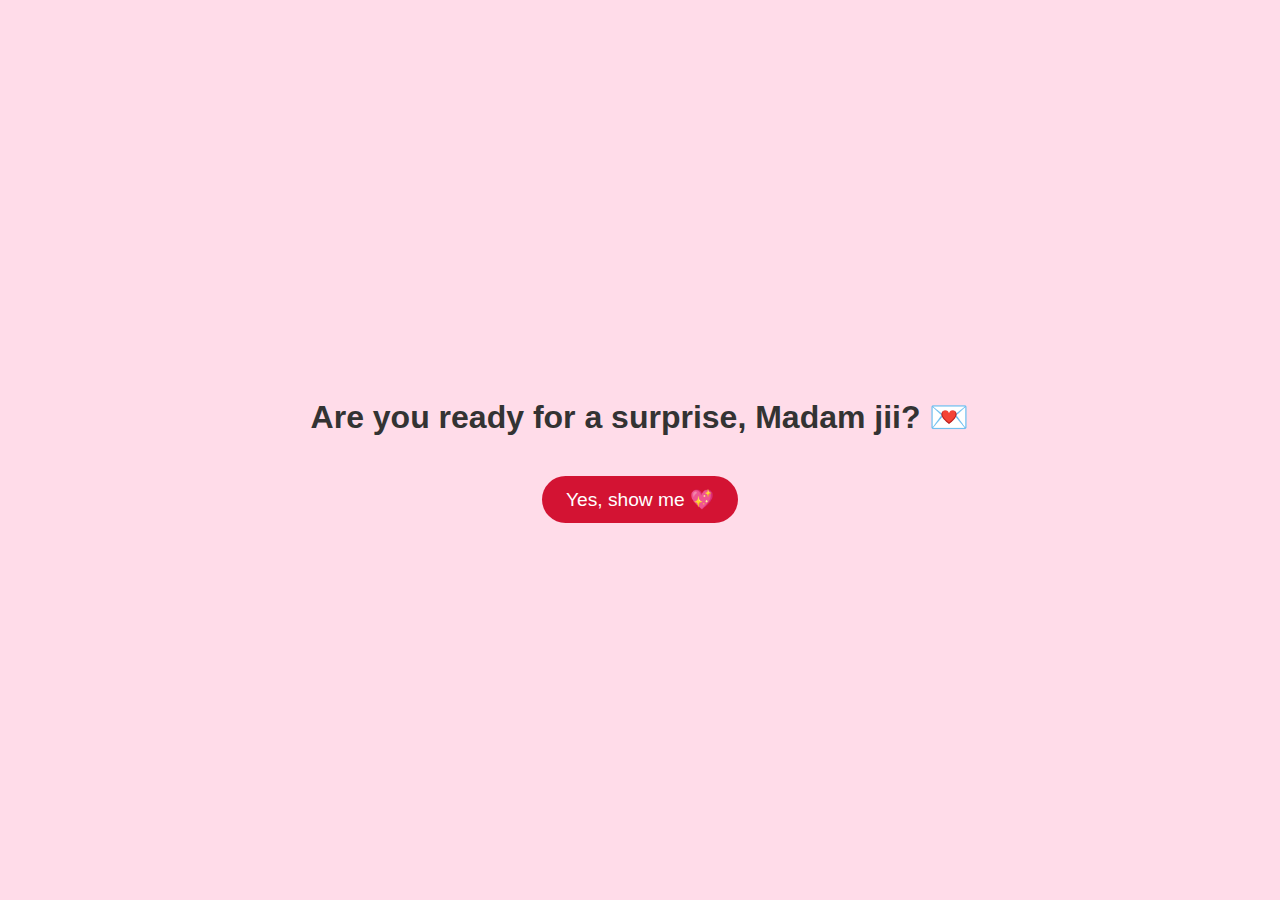
<file: index.html>
<!DOCTYPE html>
<html lang="en">
<head>
  <meta charset="UTF-8" />
  <meta name="viewport" content="width=device-width, initial-scale=1.0" />
  <title>Madam jii's Surprise</title>
  <link rel="stylesheet" href="style.css" />
</head>
<body class="landing">
  <div class="centered">
    <h1>Are you ready for a surprise, Madam jii? 💌</h1>
    <button onclick="nextPage('how-we-met.html')">Yes, show me 💖</button>
  </div>
  <script src="script.js"></script>
</body>
</html>
</file>
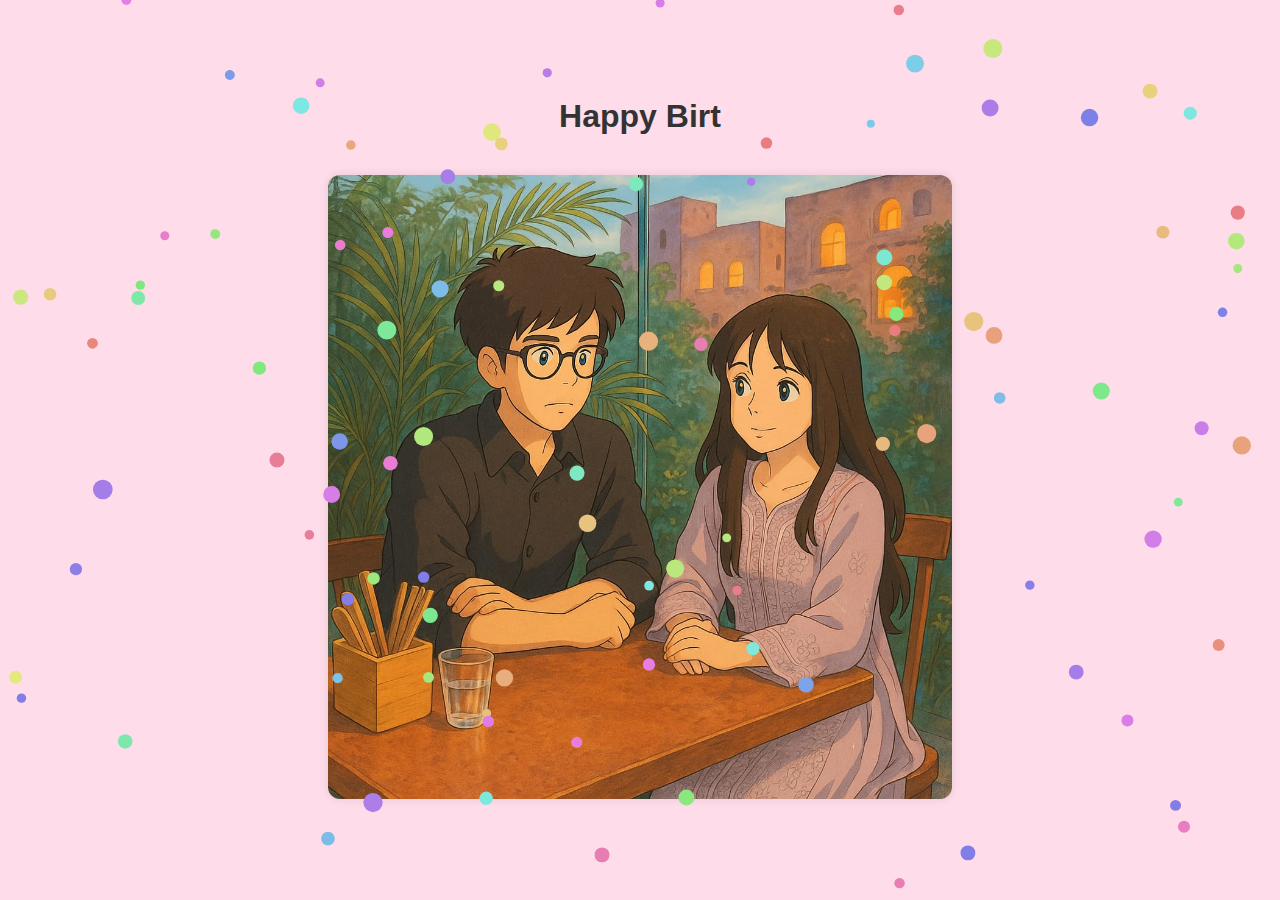
<file: birthday.html>
<!DOCTYPE html>
<html lang="en">
<head>
  <meta charset="UTF-8" />
  <meta name="viewport" content="width=device-width, initial-scale=1.0" />
  <title>Happy Birthday Zaheen</title>
  <link rel="stylesheet" href="style.css" />
</head>
<body class="final">

  <div class="wish-box">
    <h1 id="typing-text"></h1>
    <div class="gallery">
      <img src="images/photo5.jpeg" class="photo" alt="Cute 1" />
      
    </div>
  </div>
  <canvas id="confetti-canvas"></canvas>
  <script src="script.js"></script>
</body>
</html>
</file>
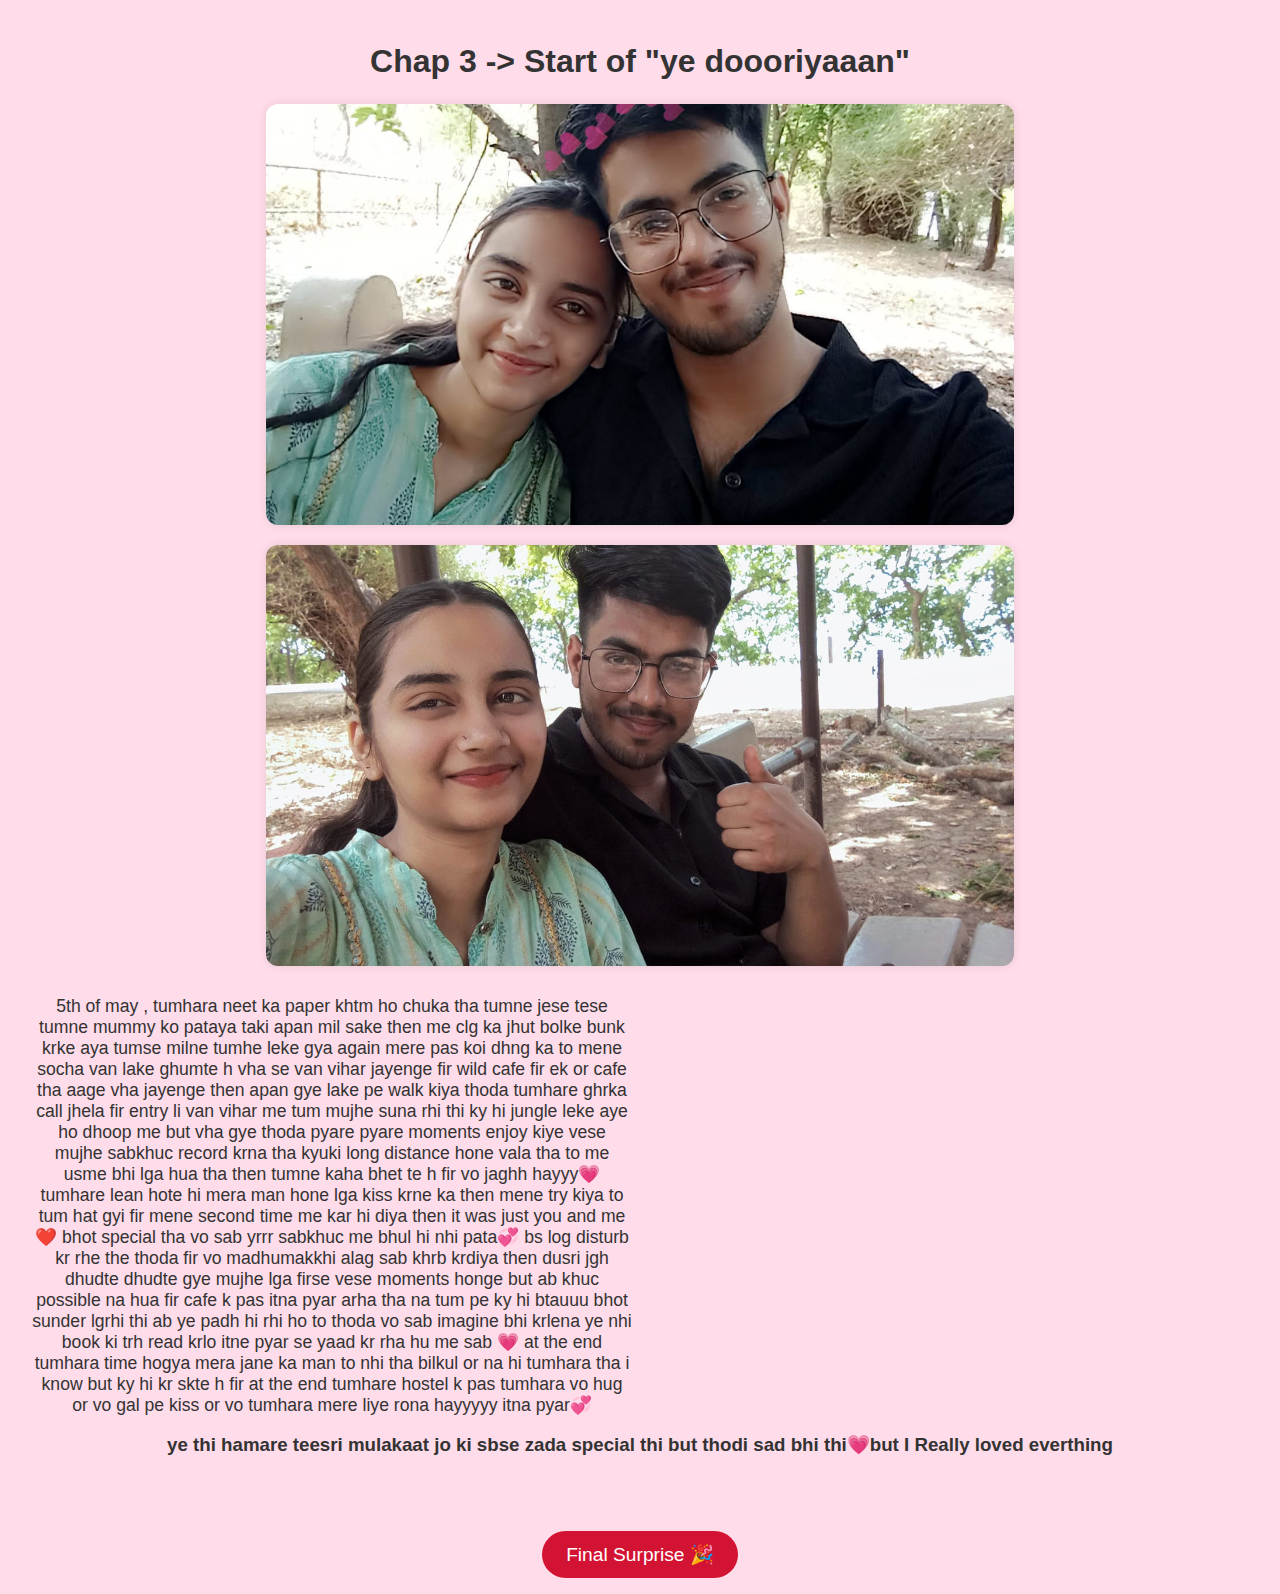
<file: fifth-may.html>
<!DOCTYPE html>
<html lang="en">
<head>
  <meta charset="UTF-8" />
  <meta name="viewport" content="width=device-width, initial-scale=1.0" />
  <title>5 May Story</title>
  <link rel="stylesheet" href="style.css" />
</head>
<body class="story">
  <div class="content">
    <h2>Chap 3 -> Start of "ye doooriyaaan"</h2>
          <img src="images/photo2.jpeg" alt="Memory 1" class="photo" />
      <img src="images/photo3.jpeg" alt="Memory 2" class="photo" />

    <p> 5th of may , tumhara neet ka paper khtm ho chuka tha tumne jese tese tumne mummy ko pataya taki apan mil sake then me clg ka jhut bolke bunk krke aya tumse milne tumhe leke gya again mere pas koi dhng ka to mene socha van lake ghumte h vha se van vihar jayenge fir wild cafe fir ek or cafe tha aage vha jayenge 
      then apan gye lake pe walk kiya thoda tumhare ghrka call jhela fir entry li van vihar me tum mujhe suna rhi thi ky hi jungle leke aye ho dhoop me but vha gye thoda pyare pyare moments enjoy kiye vese mujhe sabkhuc record krna tha kyuki long distance hone vala tha to me usme bhi lga hua tha then tumne kaha bhet te h fir vo jaghh hayyy💗 tumhare lean hote hi mera man hone lga kiss krne ka then mene try kiya to tum hat gyi fir mene second time me kar hi diya then it was just you and me❤️ bhot special tha vo sab yrrr sabkhuc me bhul hi nhi pata💞 bs log disturb kr rhe the thoda fir vo madhumakkhi alag sab khrb krdiya then dusri jgh dhudte dhudte gye mujhe lga firse vese moments honge but ab khuc possible na hua fir cafe k pas itna pyar arha tha na tum pe ky hi btauuu bhot sunder lgrhi thi ab ye padh hi rhi ho to thoda vo sab imagine bhi krlena ye nhi book ki trh read krlo itne pyar se yaad kr rha hu me sab 💗
    at the end tumhara time hogya mera jane ka man to nhi tha bilkul or na hi tumhara tha i know but ky hi kr skte h fir at the end tumhare hostel k pas tumhara vo hug or vo gal pe kiss or vo tumhara mere liye rona hayyyyy itna pyar💞  </p>
    <h3>ye thi hamare teesri mulakaat jo ki sbse zada special thi but thodi sad bhi thi💗but I Really loved everthing </h3>
    <div class="gallery">

    </div>
    <button onclick="nextPage('birthday.html')">Final Surprise 🎉</button>
  </div>
  <script src="script.js"></script>
</body>
</html>
</file>
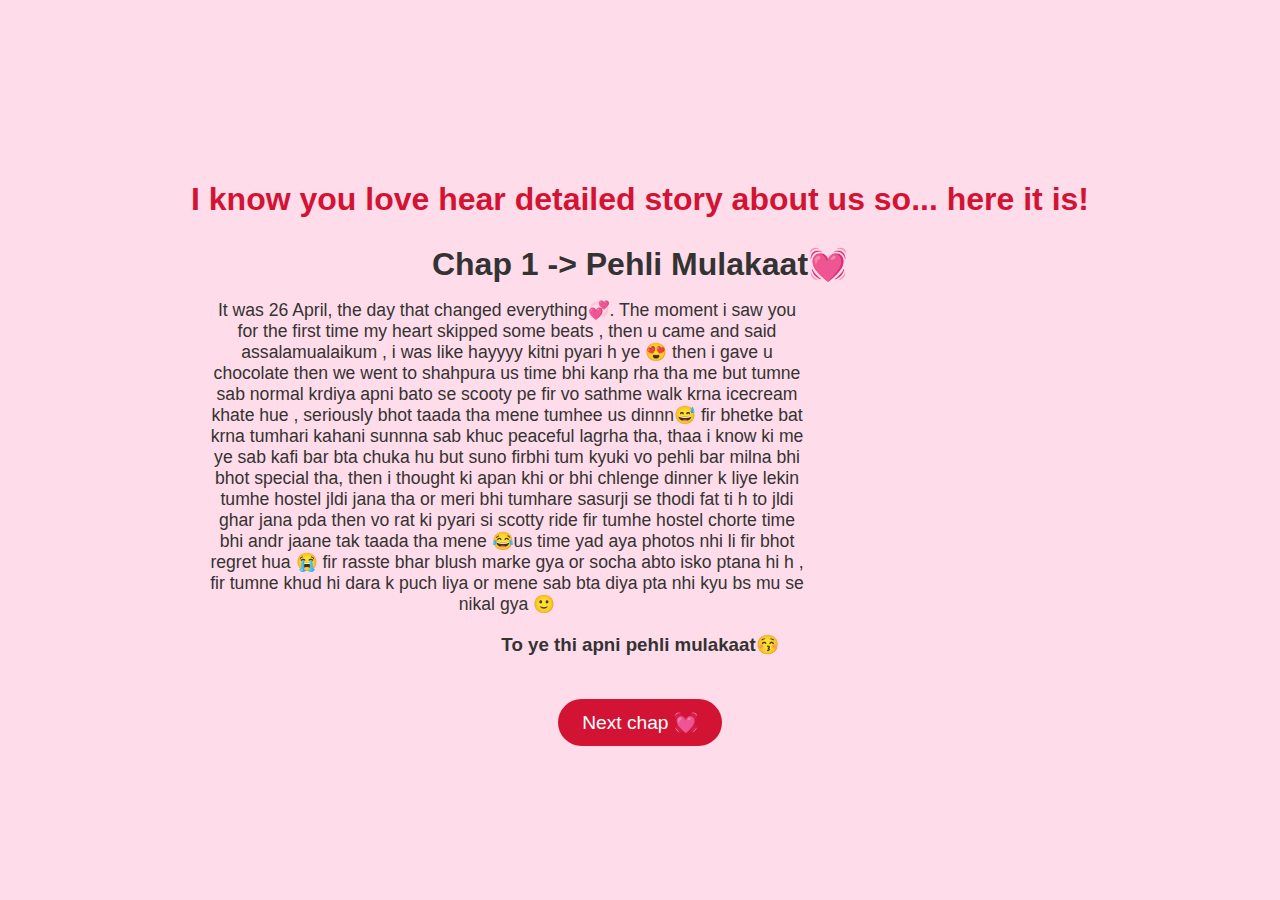
<file: how-we-met.html>
<!DOCTYPE html>
<html lang="en">
<head>
  <meta charset="UTF-8" />
  <meta name="viewport" content="width=device-width, initial-scale=1.0" />
  <title>26 April - Pehli mulakaat</title>
  <link rel="stylesheet" href="style.css" />
</head>
<body class="story">
  <div class="content">
    <h2 style="color: #d31333;" >I know you love hear detailed story about us so... here it is! </h2>
    <h2 >Chap 1 -> Pehli Mulakaat💓</h2>
    <p>It was 26 April, the day that changed everything💞. The moment i saw you for the first time my heart skipped some beats , then u came and said assalamualaikum , i was like hayyyy kitni pyari h ye 😍 then i gave u chocolate then we went to shahpura us time bhi kanp rha tha me but tumne sab normal krdiya apni bato se scooty pe fir vo sathme walk krna icecream khate hue , seriously bhot taada tha mene tumhee us dinnn😅 fir bhetke bat krna tumhari kahani sunnna sab khuc peaceful lagrha tha, thaa i know ki me ye sab kafi bar bta chuka hu but suno firbhi tum kyuki vo pehli bar milna bhi bhot special tha,
      then i thought ki apan khi or bhi chlenge dinner k liye lekin tumhe hostel jldi jana tha or meri bhi tumhare sasurji se thodi fat ti h to jldi ghar jana pda then vo rat ki pyari si scotty ride fir tumhe hostel chorte time bhi andr jaane tak taada tha mene 😂us time yad aya photos nhi li fir bhot regret hua 😭 fir rasste bhar blush marke gya or socha abto isko ptana hi h , fir tumne khud hi dara k puch liya or mene sab bta diya pta nhi kyu bs mu se nikal gya 🙂  </p>
      <h3>To ye thi apni pehli mulakaat😚</h3>
    <button onclick="nextPage('twenty-nine.html')"> Next chap 💓 </button>
  </div>
  <script src="script.js"></script>
</body>
</html>
</file>
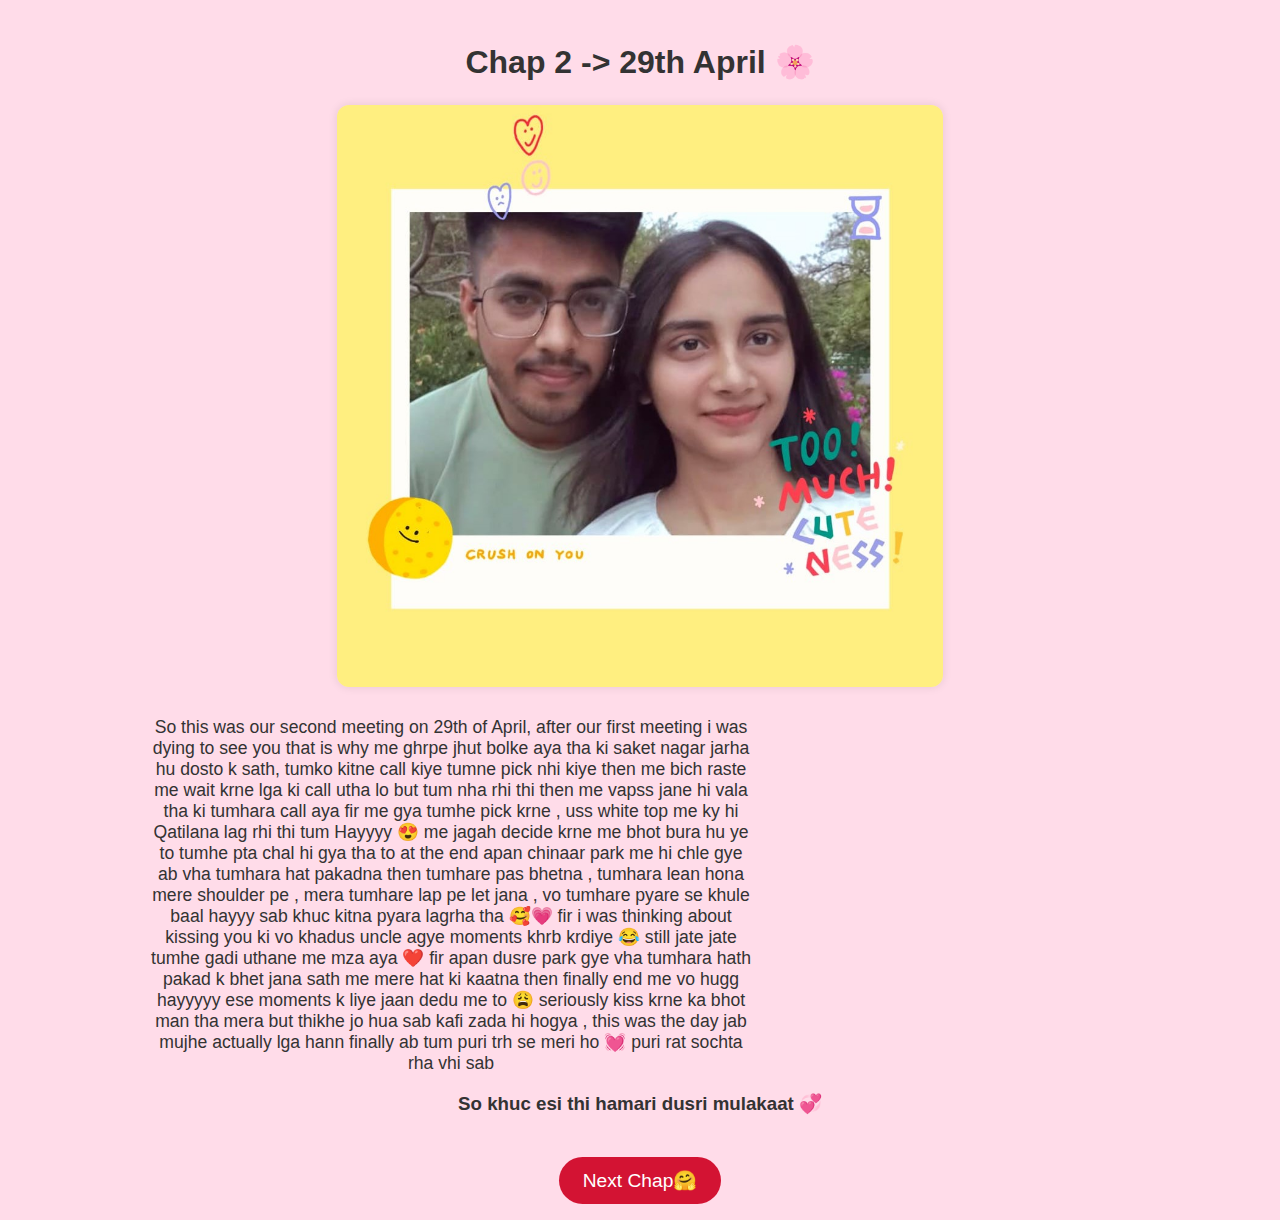
<file: twenty-nine.html>
<!DOCTYPE html>
<html lang="en">
<head>
  <meta charset="UTF-8" />
  <meta name="viewport" content="width=device-width, initial-scale=1.0" />
  <title>29 April Memory</title>
  <link rel="stylesheet" href="style.css" />
</head>
<body class="story">
  <div class="content">
    <h2>Chap 2 -> 29th April 🌸</h2>
    <img src="images/photo1.jpeg" alt="29 April memory" class="photo" />
    <p>So this was our second meeting on 29th of April, after our first meeting i was dying to see you that is why me ghrpe jhut bolke aya tha ki saket nagar jarha hu dosto k sath, tumko kitne call kiye tumne pick nhi kiye then me bich raste me wait krne lga ki call utha lo but tum nha rhi thi then me vapss jane hi vala tha ki tumhara call aya fir me gya tumhe pick krne , uss white top me ky hi Qatilana lag rhi thi tum Hayyyy 😍 me jagah decide krne me bhot bura hu ye to tumhe pta chal hi gya tha to at the end apan chinaar park me hi chle gye ab vha tumhara hat pakadna then tumhare pas bhetna , tumhara lean hona mere shoulder pe , mera 
      tumhare lap pe let jana , vo tumhare pyare se khule baal hayyy sab khuc kitna pyara lagrha tha 🥰💗 fir i was thinking about kissing you ki vo khadus uncle agye moments khrb krdiye 😂 still jate jate tumhe gadi uthane me mza aya ❤️ fir apan dusre park gye vha tumhara hath pakad k bhet jana sath me mere hat ki kaatna then finally end me vo hugg hayyyyy ese moments k liye jaan dedu me to 😩 seriously kiss krne ka bhot man tha mera but thikhe jo hua sab kafi zada hi hogya , this was the day jab mujhe actually lga hann finally ab tum puri trh se meri ho 💓 puri rat sochta rha vhi sab 
    </p>
    <h3> So khuc esi thi hamari dusri mulakaat 💞 </h3>
    
    <button onclick="nextPage('fifth-may.html')">Next Chap🤗</button>
  </div>
  <script src="script.js"></script>
</body>
</html>
</file>
<file: style.css>
body {
  margin: 0;
  font-family: 'Segoe UI', sans-serif;
  background: #ffdce9;
  color: #333;
  overflow-x: hidden;
}

.landing, .story, .final {
  display: flex;
  justify-content: center;
  align-items: center;
  min-height: 100vh;
  flex-direction: column;
  text-align: center;
  padding: 1rem;
  box-sizing: border-box;
}

h1, h2 {
  font-size: 2rem;
  margin-bottom: 1rem;
}

p {
  max-width: 600px;
  font-size: 1.1rem;
  padding: 0 1rem;
}

button {
  background-color: #d31333;
  color: white;
  border: none;
  padding: 12px 24px;
  margin-top: 1.5rem;
  border-radius: 25px;
  font-size: 1.2rem;
  cursor: pointer;
  transition: 0.3s;
}

button:hover {
  background-color: #ff91af;
}

.photo {
  max-width: 60%;
  height: auto;
  border-radius: 12px;
  margin: 0.5rem;
  box-shadow: 0 0 10px rgba(0,0,0,0.1);
}

.gallery {
  display: flex;
  flex-wrap: wrap;
  justify-content: center;
  gap: 0.5rem;
  padding: 1rem;
}

#confetti-canvas {
  position: fixed;
  top: 0;
  left: 0;
  z-index: 999;
  width: 100%;
  height: 100%;
  pointer-events: none;
}

@media (max-width: 600px) {
  h1, h2 {
    font-size: 1.5rem;
  }
  p {
    font-size: 1rem;
  }
  button {
    padding: 10px 20px;
    font-size: 1rem;
  }
}
</file>
